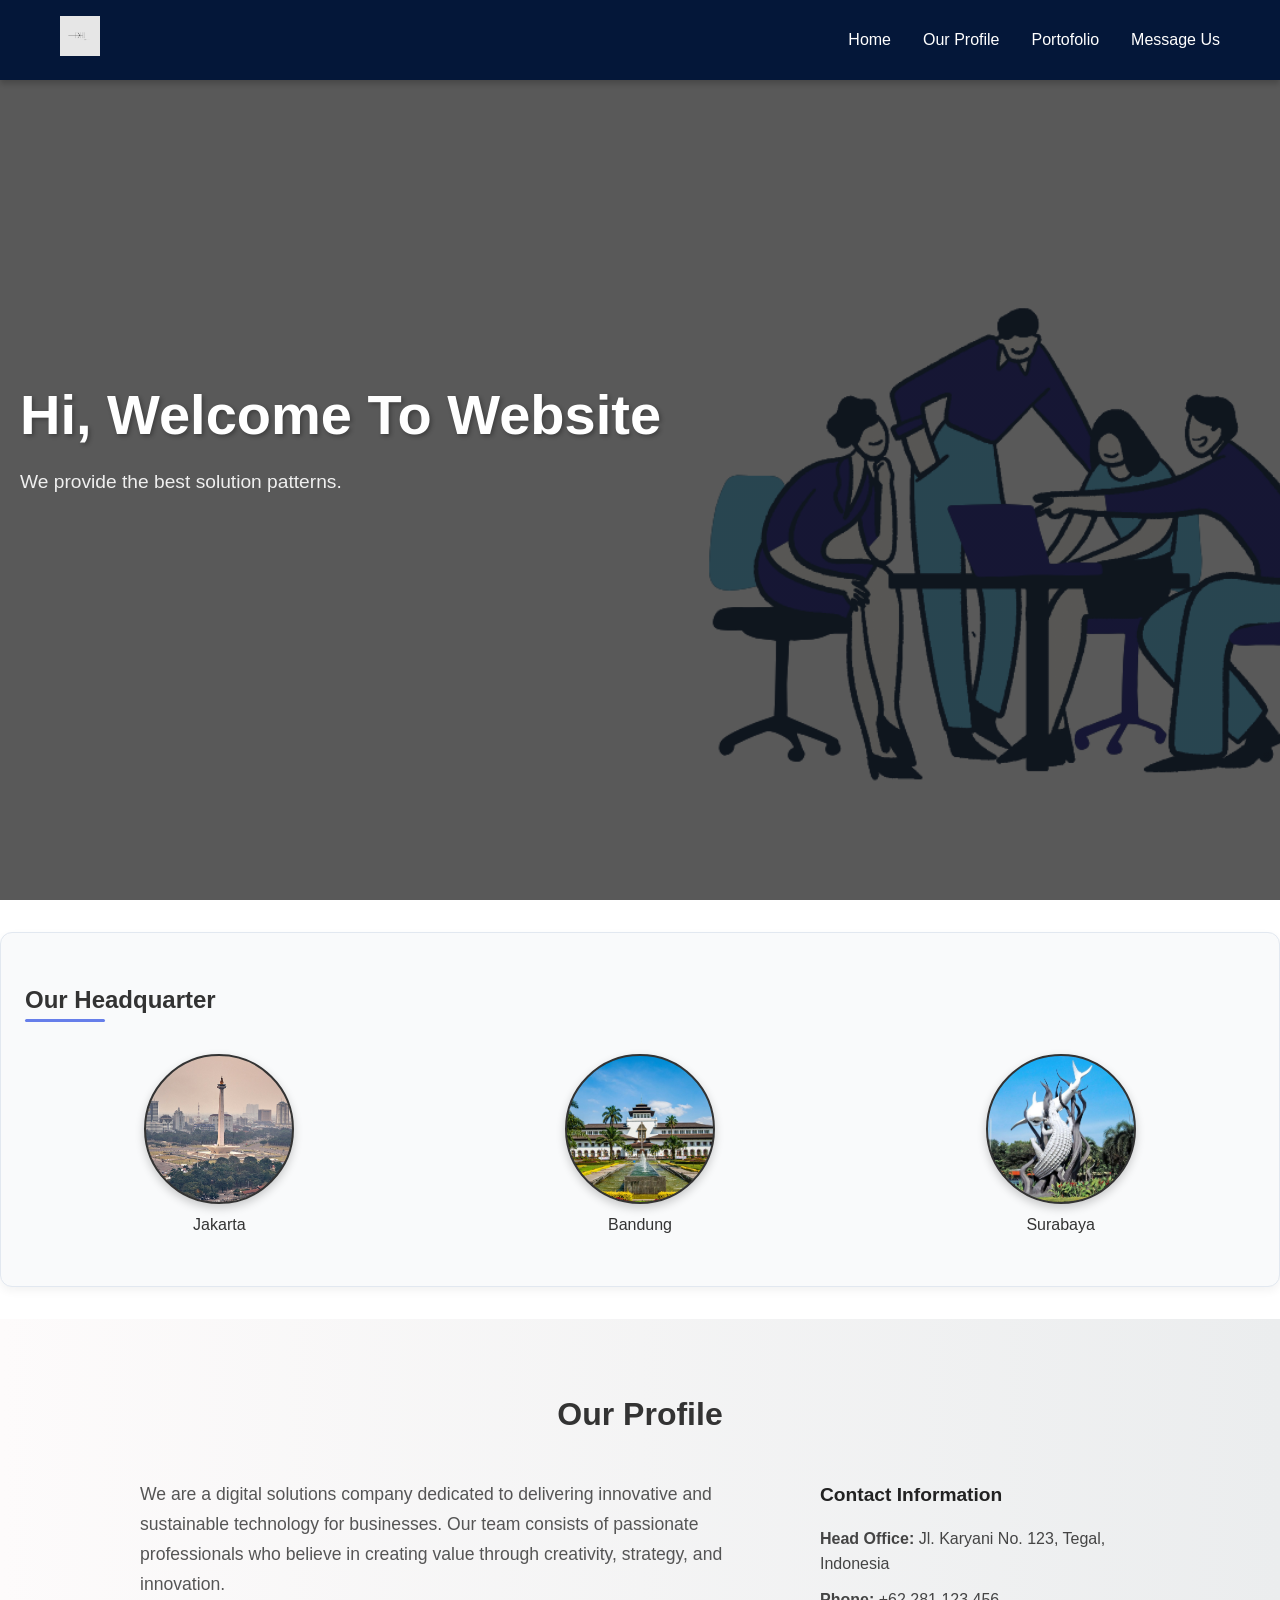
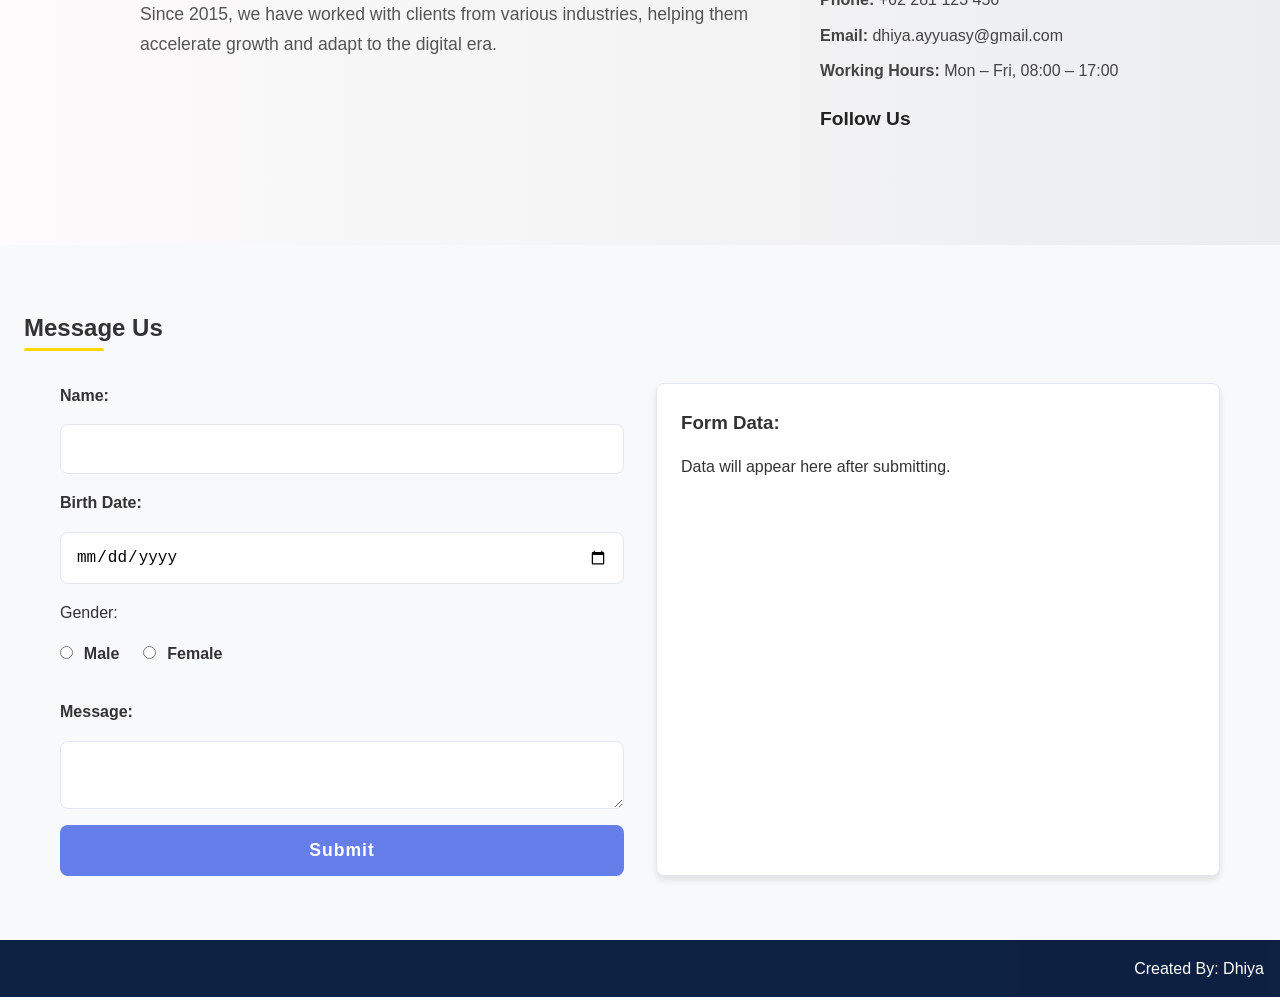
<file: index.html>
<!DOCTYPE html>
<html lang="id">
<head>
    <meta charset="UTF-8">
    <meta name="viewport" content="width=device-width, initial-scale=1.0">
    <title>Hi, Welcome</title>
    <link rel="stylesheet" href="css/style.css">
</head>
<body>

    <!-- Navbar -->
    <nav class="navbar">
        <div class="nav-container">
            <div class="nav-logo">
                <img src="img/logo.png">
            </div>

            <ul class="nav-menu">
                <li><a href="index.html">Home</a></li>
                <li><a href="#profile">Our Profile</a></li>
                <li><a href="#">Portofolio</a></li>
                <li><a href="#">Message Us</a></li>
            </ul>
        </div>
    </nav>

    <!-- Welcome Section -->
    <section id="welcome" class="welcome">
        <div class="welcome-overlay"></div>
        <div class="welcome-content">
            <h1 id="welcomeMessage">Hi, Welcome To Website</h1>
            <p>We provide the best solution patterns.</p>
        </div>
    </section>

    <!-- Headquarter Section -->
    <section class="headquarter-section">
        <h2>Our Headquarter</h2>
        <div class="headquarter-list">
            <div class="headquarter-item">
                <div class="circle jakarta"></div>
                <p>Jakarta</p>
            </div>
            <div class="headquarter-item">
                <div class="circle bandung"></div>
                <p>Bandung</p>
            </div>
            <div class="headquarter-item">
                <div class="circle surabaya"></div>
                <p>Surabaya</p>
            </div>
        </div>
    </section>

    <!-- Our Profile -->
    <section id="profile" class="profile-section">
    <div class="container">
        <h2>Our Profile</h2>
        <div class="profile-wrapper">
        
        <!-- Left: Company Info -->
        <div class="profile-about">
            <p>
            We are a digital solutions company dedicated to delivering innovative 
            and sustainable technology for businesses. Our team consists of 
            passionate professionals who believe in creating value through 
            creativity, strategy, and innovation.
            </p>
            <p>
            Since 2015, we have worked with clients from various industries, 
            helping them accelerate growth and adapt to the digital era.
            </p>
        </div>

        <!-- Right: Contact Info -->
        <div class="profile-contact">
            <h3>Contact Information</h3>
            <ul>
            <li><strong>Head Office:</strong> Jl. Karyani No. 123, Tegal, Indonesia</li>
            <li><strong>Phone:</strong> +62 281 123 456</li>
            <li><strong>Email:</strong> dhiya.ayyuasy@gmail.com</li>
            <li><strong>Working Hours:</strong> Mon – Fri, 08:00 – 17:00</li>
            </ul>

            <h3>Follow Us</h3>
            <div class="social-links">
            <a href="#"><i class="fab fa-facebook"></i></a>
            <a href="#"><i class="fab fa-instagram"></i></a>
            <a href="#"><i class="fab fa-linkedin"></i></a>
            </div>
        </div>

        </div>
    </div>
    </section>

    <!-- Form Message -->
    <section id="message" class="message">
    <h2>Message Us</h2>
    <div class="container">
        <div class="message-content">
        
        <!-- Kolom kiri: Form -->
        <div class="message-form">
            <form id="messageForm">
            <label for="name">Name:</label>
            <input type="text" id="name" name="name" required>

            <label for="birthdate">Birth Date:</label>
            <input type="date" id="birthdate" name="birthdate" required>

            <p>Gender:</p>
            <div class="gender-group">
                <div class="form-check">
                <input class="form-check-input" type="radio" name="gender" id="male" value="Male" required>
                <label class="form-check-label" for="male">Male</label>
                </div>
                <div class="form-check">
                <input class="form-check-input" type="radio" name="gender" id="female" value="Female">
                <label class="form-check-label" for="female">Female</label>
                </div>
            </div>

            <label for="message">Message:</label>
            <textarea id="message" name="message" required></textarea>

            <button type="submit">Submit</button>
            </form>
        </div>

        <!-- Kolom kanan: Hasil Data -->
        <div id="formDataDisplay" class="form-result">
            <h3>Form Data:</h3>
            <p>Data will appear here after submitting.</p>
        </div>

        </div>
    </div>
    </section>


    <footer>
        <p>Created By: Dhiya</p>
    </footer>

    <script src="js/script.js"></script>
</body>
</html>
</file>
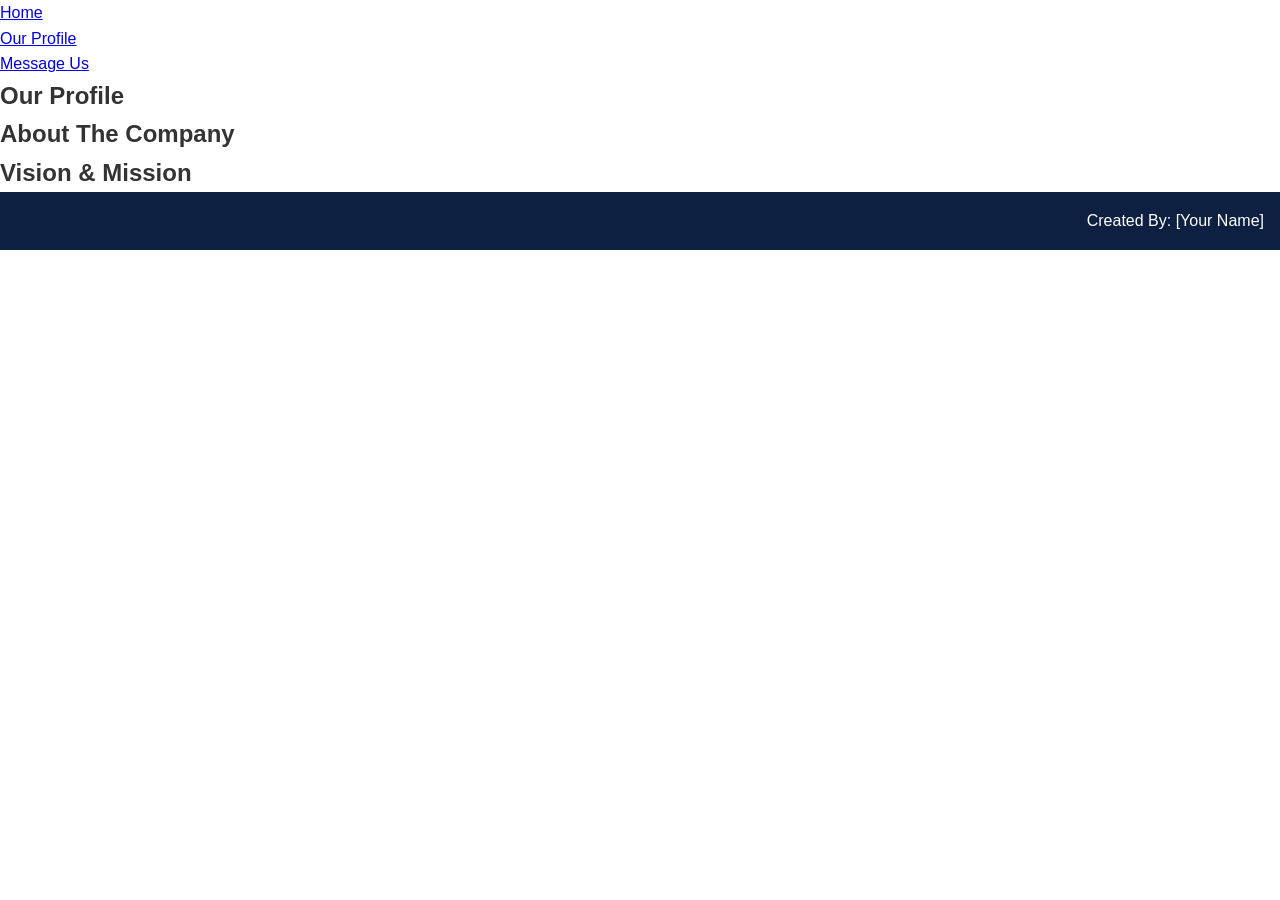
<file: profile.html>
<!DOCTYPE html>
<html lang="id">
<head>
    <meta charset="UTF-8">
    <meta name="viewport" content="width=device-width, initial-scale=1.0">
    <title>Our Profile</title>
    <link rel="stylesheet" href="css/style.css">
</head>
<body>
    <header>
        <nav>
            <ul>
                <li><a href="index.html">Home</a></li>
                <li><a href="profile.html">Our Profile</a></li>
                <li><a href="#">Message Us</a></li>
            </ul>
        </nav>
    </header>

    <main>
        <section class="photo-banner">
            <h1>Our Profile</h1>
        </section>

        <section class="about-us">
            <h2>About The Company</h2>
            </section>

        <section class="vision-mission">
            <h2>Vision & Mission</h2>
            </section>
    </main>

    <footer>
        <p>Created By: [Your Name]</p>
    </footer>
</body>
</html>
</file>
<file: css/style.css>
* {
  margin: 0;
  padding: 0;
  box-sizing: border-box;
}

body {
  font-family: 'Arial', sans-serif;
  line-height: 1.6;
  color: #333;
  background-color: #fff;
}

.container {
  max-width: 1200px;
  margin: 0 auto;
  padding: 0 20px;
}

/* Navbar */
.navbar {
  position: fixed;
  top: 0;
  width: 100%;
  background: rgba(0, 21, 56, 0.95);
  backdrop-filter: blur(10px);
  z-index: 1000;
  padding: 1rem 0;
  box-shadow: 0 4px 6px rgba(0,0,0,0.2);
}

.nav-container {
  max-width: 1200px;
  margin: 0 auto;
  padding: 0 20px;
  display: flex;
  justify-content: space-between;
  align-items: center;
}

.nav-logo img {
  height: 40px;
  transition: transform 0.3s ease;
}

.nav-logo img:hover {
  transform: scale(1.1);
}

.nav-menu {
  display: flex;
  list-style: none;
  gap: 2rem;
}

.nav-menu a {
  color: white;
  text-decoration: none;
  font-weight: 500;
  position: relative;
  transition: color 0.3s ease;
}

.nav-menu a::after {
  content: '';
  position: absolute;
  left: 0;
  bottom: -5px;
  width: 0;
  height: 2px;
  background: #ffd700;
  transition: width 0.3s ease;
}

.nav-menu a:hover {
  color: #ffd700;
}

.nav-menu a:hover::after {
  width: 100%;
}

/* Welcome */
.welcome {
  height: 100vh;
  background: linear-gradient(rgba(0,0,0,0.5), rgba(0,0,0,0.5)),
              url('../img/welcome.png') no-repeat center center/cover;
  display: flex;
  align-items: center;
  text-align: left;
  color: white;
  position: relative;
  margin-bottom: 2rem;
  overflow: hidden;
}

.welcome-overlay {
  position: absolute;
  inset: 0;
  background: rgba(0,0,0,0.3);
}

.welcome-content {
  position: relative;
  z-index: 2;
  max-width: 800px;
  padding: 0 20px;
  animation: fadeInUp 1.5s ease forwards;
}

.welcome-content h1 {
  font-size: 3.5rem;
  font-weight: bold;
  margin-bottom: 0.5rem;
  text-shadow: 2px 2px 4px rgba(0,0,0,0.3);
}

.welcome-content h2 {
  font-size: 2rem;
  font-weight: 300;
  margin-bottom: 1.5rem;
  color: #ffd700;
}

.welcome-content p {
  font-size: 1.2rem;
  margin-bottom: 2rem;
  opacity: 0.9;
}

@keyframes fadeInUp {
  from { opacity: 0; transform: translateY(30px); }
  to   { opacity: 1; transform: translateY(0); }
}

/* headquarter */
.headquarter-section {
  margin-bottom: 2rem;
  padding: 3rem 1.5rem;
  border: 1px solid #e2e8f0;
  border-radius: 12px;
  background: #f9fafb;
  box-shadow: 0 4px 10px rgba(0,0,0,0.05);
}

.headquarter-section h2 {
  text-align: left;   /* sebelumnya center */
  margin-bottom: 1rem;
}

.headquarter-section h2::after {
  content: '';
  display: block;
  width: 80px;
  height: 3px;
  background: #667eea;
  margin: 0;
  border-radius: 5px;
}

.headquarter-list {
  display: flex;
  justify-content: space-around;
  text-align: center;
  margin-top: 2rem;
  flex-wrap: wrap;
  gap: 2rem;
}

.circle {
  width: 150px;
  height: 150px;
  border-radius: 50%;
  background-size: cover;
  background-position: center;
  border: 2px solid #333;
  margin: 0 auto 0.5rem;
  box-shadow: 0 4px 10px rgba(0,0,0,0.2);
  transition: transform 0.3s ease;
}

.circle:hover {
  transform: scale(1.1);
}

.jakarta { background-image: url('../img/Jakarta.jpg'); }
.bandung { background-image: url('../img/bandung.jpg'); }
.surabaya { background-image: url('../img/surabaya.jpg'); }

/* Message */
.message {
  padding: 4rem 1.5rem;
  background: #f8f9fa;
}

.message h2 {
  text-align: left;
  margin-bottom: 1rem;
}

.message h2::after {
  content: '';
  display: block;
  width: 80px;
  height: 3px;
  background: #ffd700;
  margin: 0;
  border-radius: 5px;
}

.message-content {
  display: grid;
  grid-template-columns: 1fr 1fr;
  gap: 2rem;
  margin-top: 2rem;
}

.form-result {
  background: #fff;
  border: 1px solid #e2e8f0;
  border-radius: 8px;
  padding: 1.5rem;
  box-shadow: 0 4px 6px rgba(0,0,0,0.1);
}

.form-result h3 {
  margin-bottom: 1rem;
  color: #333;
}

.message-item {
  margin-bottom: 2rem;
}

.message-item h4 {
  color: #4a5568;
  font-size: 1.2rem;
  margin-bottom: 0.5rem;
}

.message-item p {
  color: #666;
  font-size: 1.1rem;
}

.message-form form {
  display: flex;
  flex-direction: column;
  gap: 1rem;
}

.message-form label {
  font-weight: bold;
  color: #333;
}

.message-form input,
.message-form textarea {
  padding: 15px;
  border: 1px solid #e2e8f0;
  border-radius: 8px;
  font-size: 1rem;
  transition: border-color 0.3s ease, box-shadow 0.3s ease;
}

.message-form input:focus,
.message-form textarea:focus {
  outline: none;
  border-color: #667eea;
  box-shadow: 0 0 5px rgba(102,126,234,0.4);
}

.gender-group {
  display: flex;
  gap: 1.5rem;
  margin-bottom: 1rem;
  align-items: center;
}

.form-check-input {
  margin-right: 0.4rem;
}

.message-form button {
  background: #667eea;
  color: white;
  padding: 15px;
  border: none;
  border-radius: 8px;
  font-size: 1.1rem;
  cursor: pointer;
  font-weight: bold;
  letter-spacing: 1px;
  transition: background 0.3s ease, transform 0.1s ease;
}

.message-form button:hover {
  background: #5a67d8;
}

.message-form button:active {
  transform: scale(0.98);
}

/* Profile */
.profile-section {
  padding: 70px 20px;
  background: linear-gradient(to right, #fdfbfb, #ebedee);
}

.profile-section h2 {
  text-align: center;
  font-size: 2rem;
  margin-bottom: 40px;
  color: #333;
}

.profile-wrapper {
  display: grid;
  grid-template-columns: 2fr 1fr;
  gap: 40px;
  max-width: 1000px;
  margin: 0 auto;
}

.profile-about {
  font-size: 1.1rem;
  line-height: 1.7;
  color: #555;
}

.profile-contact h3 {
  margin-bottom: 15px;
  font-size: 1.2rem;
  color: #222;
}

.profile-contact ul {
  list-style: none;
  padding: 0;
  margin-bottom: 20px;
}

.profile-contact li {
  margin-bottom: 10px;
  color: #444;
  font-size: 1rem;
}

.social-links a {
  display: inline-block;
  margin-right: 12px;
  font-size: 1.5rem;
  color: #555;
  transition: 0.3s;
}

.social-links a:hover {
  color: #0077b6;
  transform: scale(1.1);
}

@media (max-width: 768px) {
  .profile-wrapper {
    grid-template-columns: 1fr;
  }
}

footer {
    text-align: right;
    padding: 1rem;
    background: rgba(0, 21, 56, 0.95);
    color: #ffff;
}
</file>
